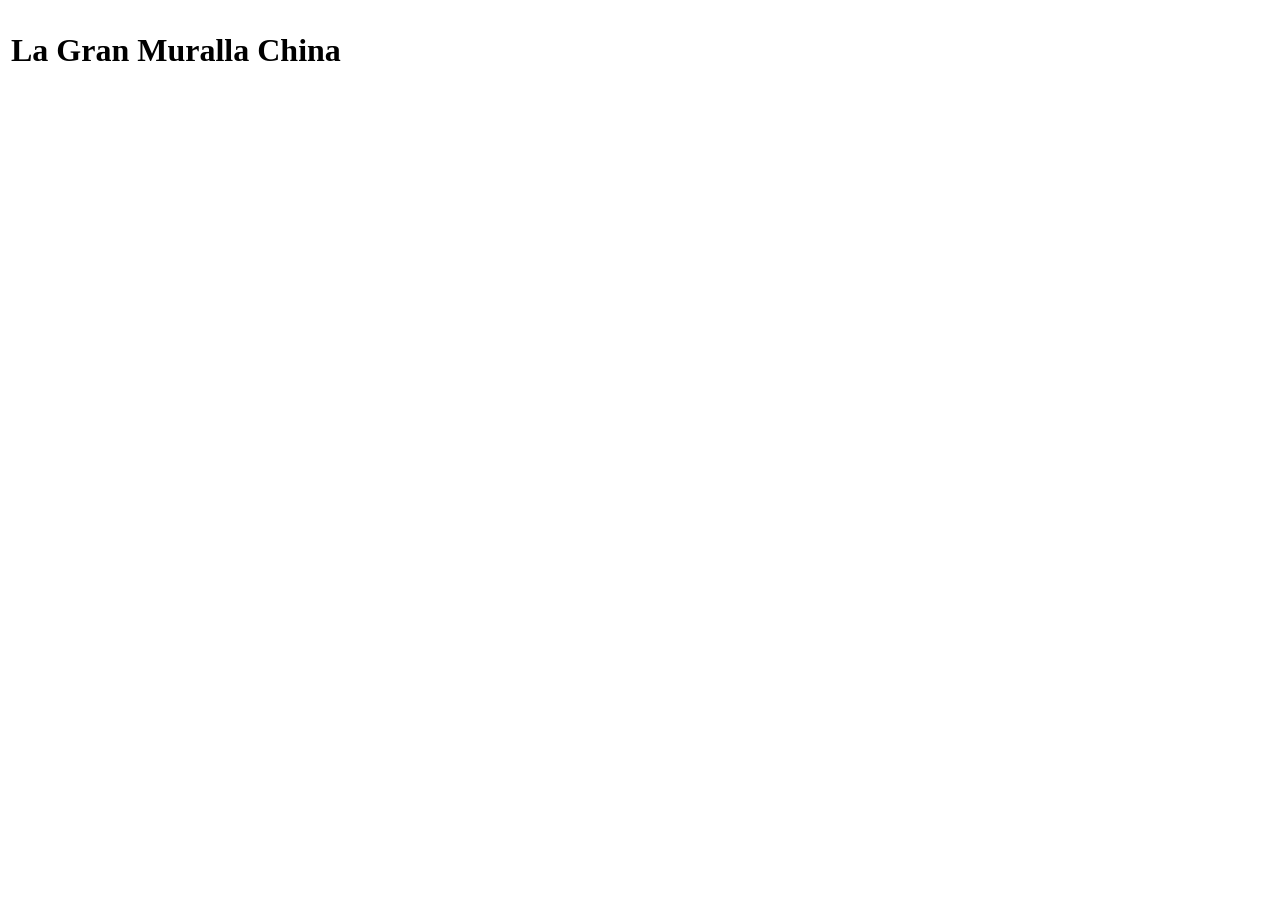
<file: index.html>
<!DOCTYPE html>
<html>
<head>
	<meta charset="utf-8">
	<meta name="viewport" content="width=device-width, initial-scale=1">
	<title>Las 7 Maravillas del Mundo Moderno</title>
</head>
<body>
	<table> 
		<tr>
			<td>
				<h1>La Gran Muralla China</h1>
			</td>
		</tr>
	</table>

</body>
</html>
</file>
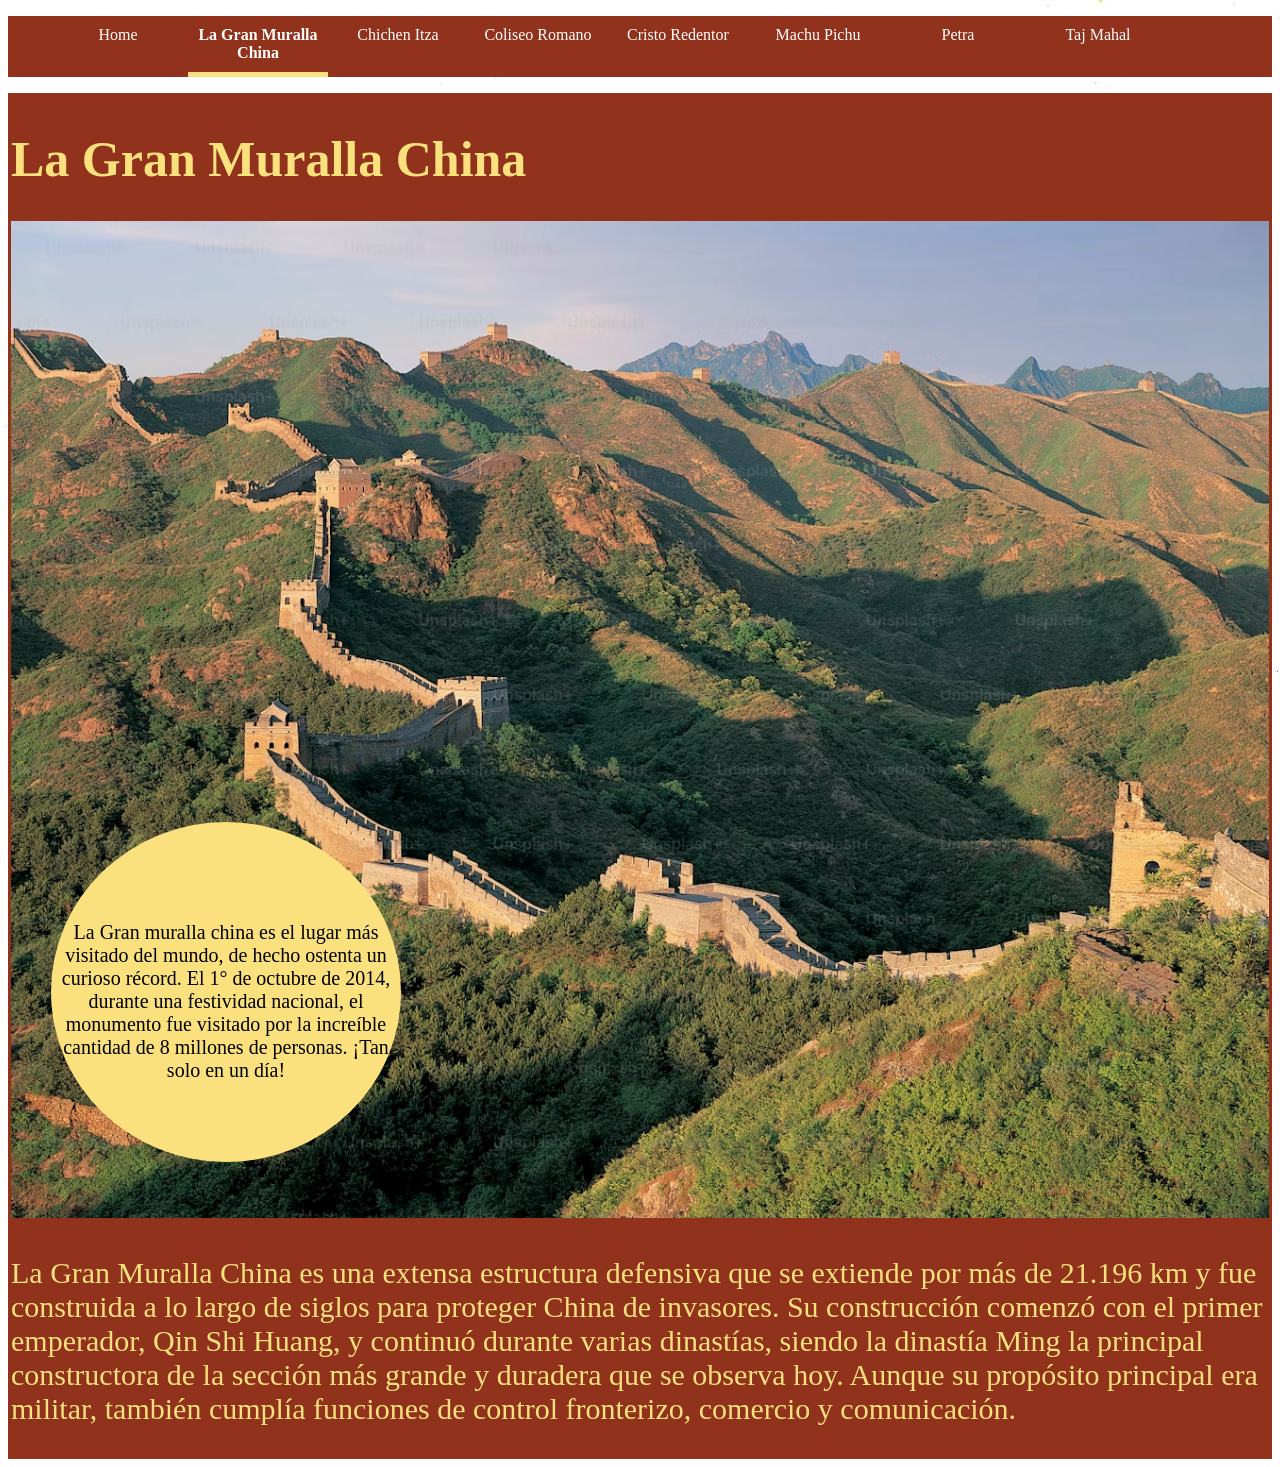
<file: page1.html>
<!DOCTYPE html>
<html>
<head>
	<meta charset="utf-8">
	<meta name="viewport" content="width=device-width, initial-scale=1">
	<title>La Gran Muralla China</title>
	<link rel="stylesheet" type="text/css" href="styles.css1.css">
</head>
<body>
	<ul>
		<li>
			<a href="pagehome.html">
			Home</a>
		</li>

		<li>
			<a href="page1.html" class="active">
			La Gran Muralla China</a>

		</li>

		<li>
			<a href="PAGE2.html">
			Chichen Itza</a>
		</li>

		<li>
			<a href="pagecoliseoromano.html">
			Coliseo Romano</a>
		</li>

		<li>
			<a href="pagecristo.html">
			Cristo Redentor</a>
		</li>

		<li>
			<a href="pagemachu.html">
			Machu Pichu</a>
		</li>

		<li>
			<a href="pagepetra.html">
			Petra</a>
		</li>

		
		<li>
			<a href="pagetaj.html">
			Taj Mahal</a>
		</li>
	</ul>
		
		<table style="background-color: #91321d;">
			<tr >
				<td height="600">

					<h1>La Gran Muralla China</h1>
					<div class="container">
						<div class="overlay">La Gran muralla china es el lugar más visitado del mundo, de hecho ostenta un curioso récord. El 1° de octubre de 2014, durante una festividad nacional, el monumento fue visitado por la increíble cantidad de 8 millones de personas. ¡Tan solo en un día!</div>
						<img src="premium_photo-1664304492320-8359efcaad38.avif" width="100%">
					</div>
					
				</td>
			</tr>
			<tr>
				<td><p> La Gran Muralla China es una extensa estructura defensiva que se extiende por más de 21.196 km y fue construida a lo largo de siglos para proteger China de invasores. Su construcción comenzó con el primer emperador, Qin Shi Huang, y continuó durante varias dinastías, siendo la dinastía Ming la principal constructora de la sección más grande y duradera que se observa hoy. Aunque su propósito principal era militar, también cumplía funciones de control fronterizo, comercio y comunicación.</p></td>
			</tr>
		</table>

</body>
</html>
</file>
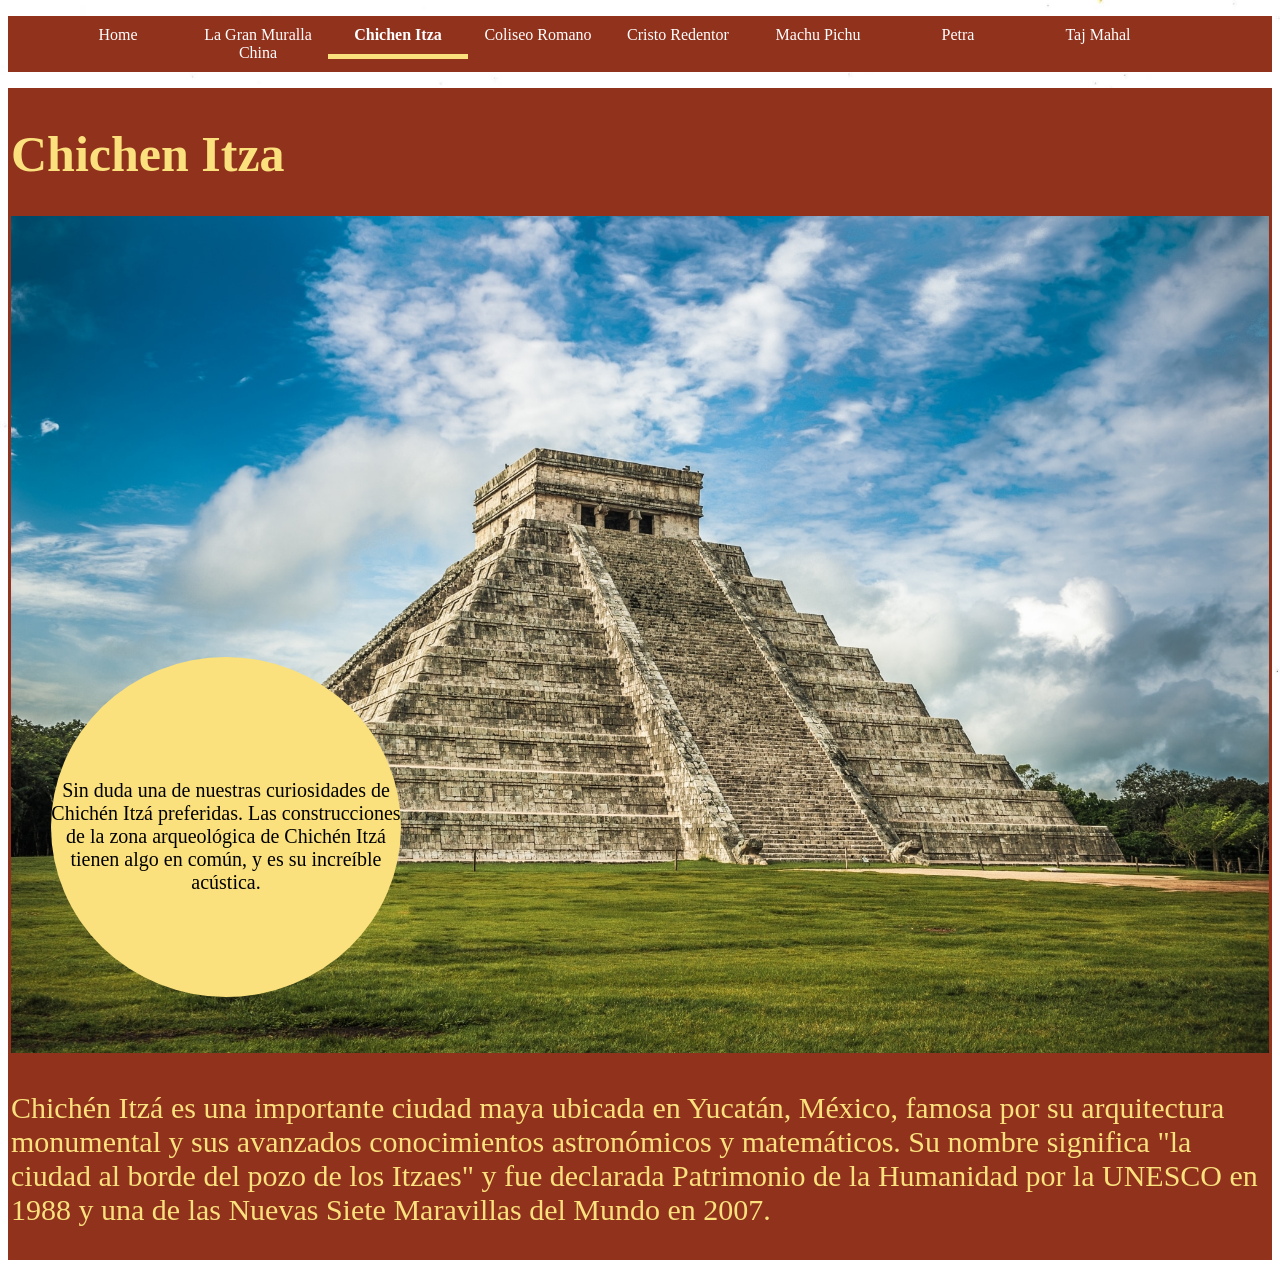
<file: PAGE2.html>
<!DOCTYPE html>
<html>
<head>
	<meta charset="utf-8">
	<meta name="viewport" content="width=device-width, initial-scale=1">
	<title>Chichen Itza</title>
	<link rel="stylesheet" type="text/css" href="styles.css1.css">
</head>
<body>
<ul>
		<li>
			<a href="pagehome.html">
			Home</a>
		</li>
		<li>
			<a href="page1.html">
			La Gran Muralla China</a>
		</li>
		<li>
			<a href="PAGE2.html" class="chichenActive">
			Chichen Itza</a>
		</li>
		<li>
			<a href="pagecoliseoromano.html">
			Coliseo Romano</a>
		</li>
		<li>
			<a href="pagecristo.html">
			Cristo Redentor</a>
		</li>
		<li>
			<a href="pagemachu.html">
			Machu Pichu</a>
		</li>
		<li>
			<a href="pagepetra.html">
			Petra</a>
		</li>
		<li>
			<a href="pagetaj.html">
			Taj Mahal</a>
		</li>
	</ul>
			<table style="background-color: #91321d;">
			<tr >
				<td height="600">
					<h1>Chichen Itza</h1>
					<div class="container">
						<div class="overlay">Sin duda una de nuestras curiosidades de Chichén Itzá preferidas. Las construcciones de la zona arqueológica de Chichén Itzá tienen algo en común, y es su increíble acústica.</div>
					<img src="Chichen-Itza-3.jpg" width="100%">
					<div>
				</td>
			</tr>
			<tr>
				<td><p> Chichén Itzá es una importante ciudad maya ubicada en Yucatán, México, famosa por su arquitectura monumental y sus avanzados conocimientos astronómicos y matemáticos. Su nombre significa "la ciudad al borde del pozo de los Itzaes" y fue declarada Patrimonio de la Humanidad por la UNESCO en 1988 y una de las Nuevas Siete Maravillas del Mundo en 2007.</p></td>
			</tr>
		</table>

</body>
	

</html>
</file>
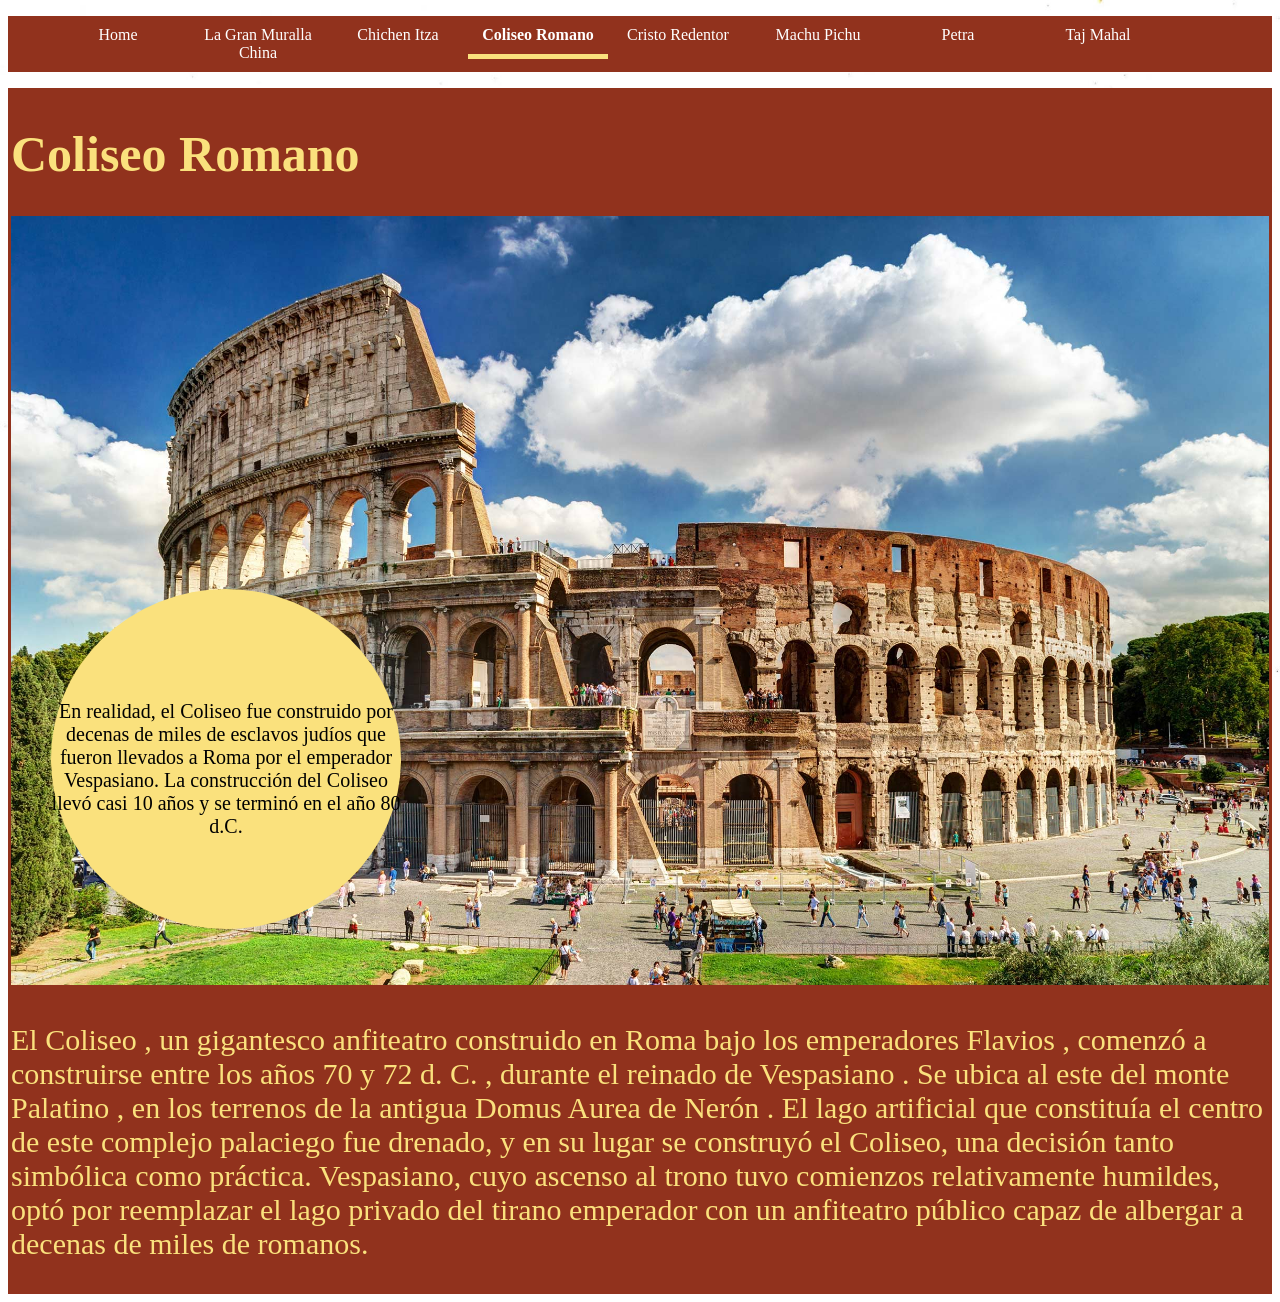
<file: pagecoliseoromano.html>
<!DOCTYPE html>
<html>
<head>
	<meta charset="utf-8">
	<meta name="viewport" content="width=device-width, initial-scale=1">
	<title>Coliseo Romano</title>
	<link rel="stylesheet" type="text/css" href="styles.css1.css">
</head>
<body>
<ul>
		<li>
			<a href="pagehome.html">
			Home</a>
		</li>
		<li>
			<a href="page1.html">
			La Gran Muralla China</a>
		</li>
		<li>
			<a href="PAGE2.html">
			Chichen Itza</a>
		</li>
		<li>
			<a href="pagecoliseoromano.html" class="coliseoActive">
			Coliseo Romano</a>
		</li>
		<li>
			<a href="pagecristo.html">
			Cristo Redentor</a>
		</li>
		<li>
			<a href="pagemachu.html">
			Machu Pichu</a>
		</li>
		<li>
			<a href="pagepetra.html">
			Petra</a>
		</li>
		<li>
			<a href="pagetaj.htmlpagetaj.html">
			Taj Mahal</a>
		</li>
	</ul>
	<table style="background-color: #91321d;">
			<tr >
				<td height="600">
					<h1>Coliseo Romano</h1>
					<div class="container">
						<div class="overlay">En realidad, el Coliseo fue construido por decenas de miles de esclavos judíos que fueron llevados a Roma por el emperador Vespasiano. La construcción del Coliseo llevó casi 10 años y se terminó en el año 80 d.C.</div>
					<img src="Coliseo-Romano.jpg" width="100%">
					<div>
				</td>
			</tr>
			<tr>
				<td><p> El Coliseo , un gigantesco anfiteatro construido en Roma bajo los emperadores Flavios , comenzó a construirse entre los años 70 y 72 d. C. , durante el reinado de Vespasiano . Se ubica al este del monte Palatino , en los terrenos de la antigua Domus Aurea de Nerón . El lago artificial que constituía el centro de este complejo palaciego fue drenado, y en su lugar se construyó el Coliseo, una decisión tanto simbólica como práctica. Vespasiano, cuyo ascenso al trono tuvo comienzos relativamente humildes, optó por reemplazar el lago privado del tirano emperador con un anfiteatro público capaz de albergar a decenas de miles de romanos.</p></td>
			</tr>
		</table>
</body>
</html>
</file>
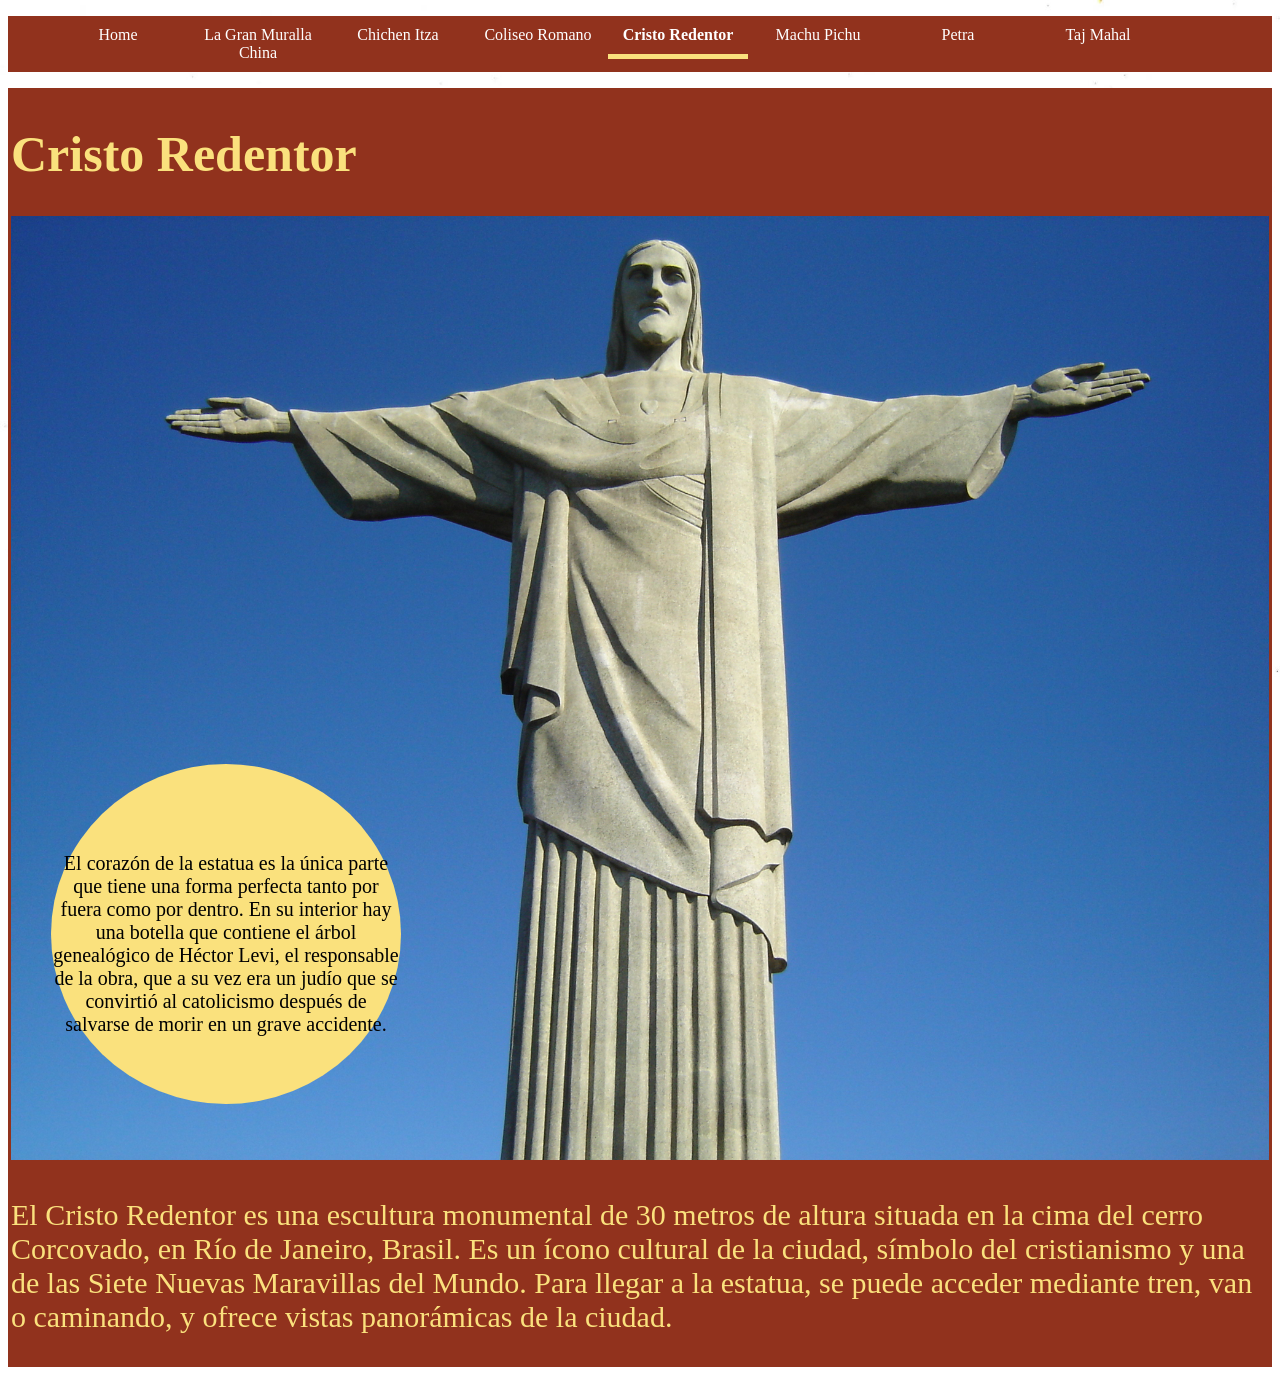
<file: pagecristo.html>
<!DOCTYPE html>
<html>
<head>
	<meta charset="utf-8">
	<meta name="viewport" content="width=device-width, initial-scale=1">
	<title>Cristo Redentor</title>
	<link rel="stylesheet" type="text/css" href="styles.css1.css">
</head>
<body>
	<ul>
		<li>
			<a href="pagehome.html">
			Home</a>
		</li>

		<li>
			<a href="page1.html">
			La Gran Muralla China</a>

		</li>

		<li>
			<a href="PAGE2.html">
			Chichen Itza</a>
		</li>

		<li>
			<a href="pagecoliseoromano.html">
			Coliseo Romano</a>
		</li>

		<li>
			<a href="pagecristo.html" class="cristoActive">
			Cristo Redentor</a>
		</li>

		<li>
			<a href="pagemachu.html">
			Machu Pichu</a>
		</li>

		<li>
			<a href="pagepetra.html">
			Petra</a>
		</li>

		
		<li>
			<a href="pagetaj.html">
			Taj Mahal</a>
		</li>
	</ul>

		<table style="background-color: #91321d;">
			<tr >
				<td height="600">
					<h1>Cristo Redentor</h1>
					<div class="container">
						<div class="overlay">El corazón de la estatua es la única parte que tiene una forma perfecta tanto por fuera como por dentro. En su interior hay una botella que contiene el árbol genealógico de Héctor Levi, el responsable de la obra, que a su vez era un judío que se convirtió al catolicismo después de salvarse de morir en un grave accidente.</div>
						<img src="Cristo_Redentor_Rio_de_Janeiro_2.jpg" width="100%">
					<div>
				</td>
			</tr>
			<tr>
				<td><p> El Cristo Redentor es una escultura monumental de 30 metros de altura situada en la cima del cerro Corcovado, en Río de Janeiro, Brasil. Es un ícono cultural de la ciudad, símbolo del cristianismo y una de las Siete Nuevas Maravillas del Mundo. Para llegar a la estatua, se puede acceder mediante tren, van o caminando, y ofrece vistas panorámicas de la ciudad. </p></td>
			</tr>
		</table>
</body>
</html>
</file>
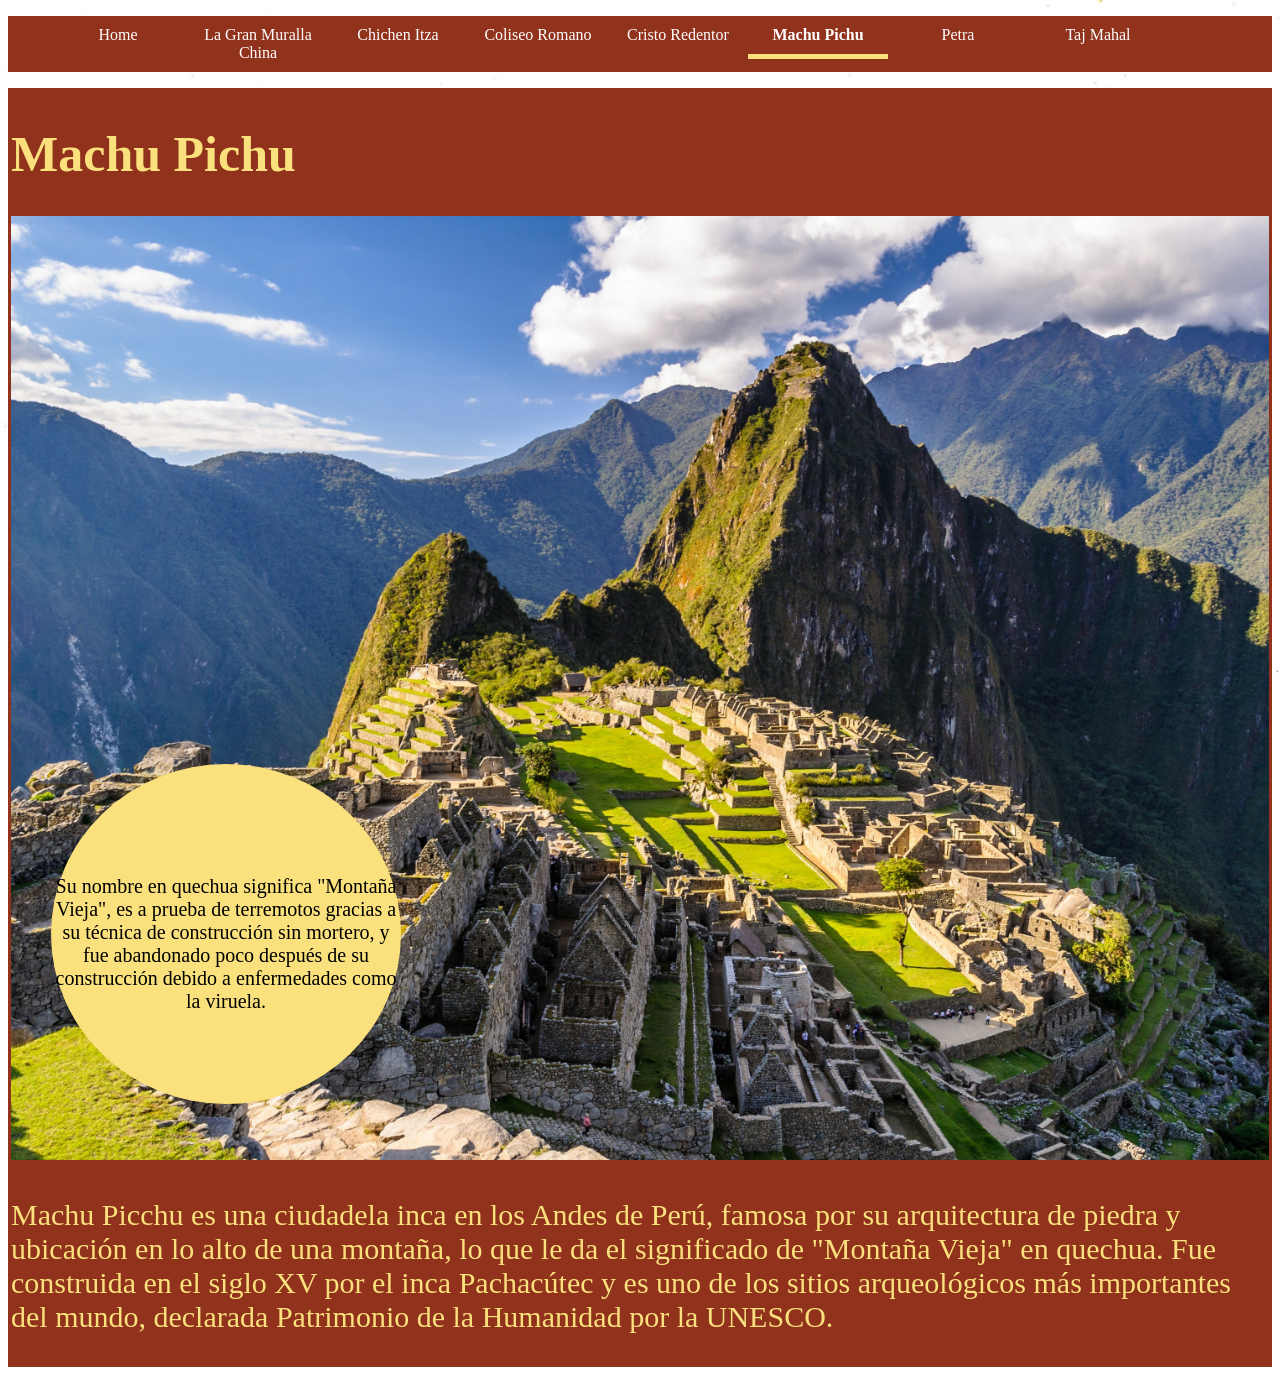
<file: pagemachu.html>
<!DOCTYPE html>
<html>
<head>
	<meta charset="utf-8">
	<meta name="viewport" content="width=device-width, initial-scale=1">
	<title>Machu Pichu</title>
	<link rel="stylesheet" type="text/css" href="styles.css1.css">
</head>
<body>
	<ul>
		<li>
			<a href="pagehome.html">
			Home</a>
		</li>

		<li>
			<a href="page1.html">
			La Gran Muralla China</a>

		</li>

		<li>
			<a href="PAGE2.html">
			Chichen Itza</a>
		</li>

		<li>
			<a href="pagecoliseoromano.html">
			Coliseo Romano</a>
		</li>

		<li>
			<a href="pagecristo.html">
			Cristo Redentor</a>
		</li>

		<li>
			<a href="pagemachu.html" class="machuActive">
			Machu Pichu</a>
		</li>

		<li>
			<a href="pagepetra.html">
			Petra</a>
		</li>

		
		<li>
			<a href="pagetaj.html">
			Taj Mahal</a>
		</li>
	</ul>

		<table style="background-color: #91321d;">
			<tr >
				<td height="600">
					<h1>Machu Pichu</h1>
					<div class="container">
						<div class="overlay">Su nombre en quechua significa "Montaña Vieja", es a prueba de terremotos gracias a su técnica de construcción sin mortero, y fue abandonado poco después de su construcción debido a enfermedades como la viruela.</div>
						<img src="Machu_Picchu_Peru.jpg" width="100%">
					<div>
				</td>
			</tr>
			<tr>
				<td><p> Machu Picchu es una ciudadela inca en los Andes de Perú, famosa por su arquitectura de piedra y ubicación en lo alto de una montaña, lo que le da el significado de "Montaña Vieja" en quechua. Fue construida en el siglo XV por el inca Pachacútec y es uno de los sitios arqueológicos más importantes del mundo, declarada Patrimonio de la Humanidad por la UNESCO. </p></td>
			</tr>
		</table>

</body>
</html>
</file>
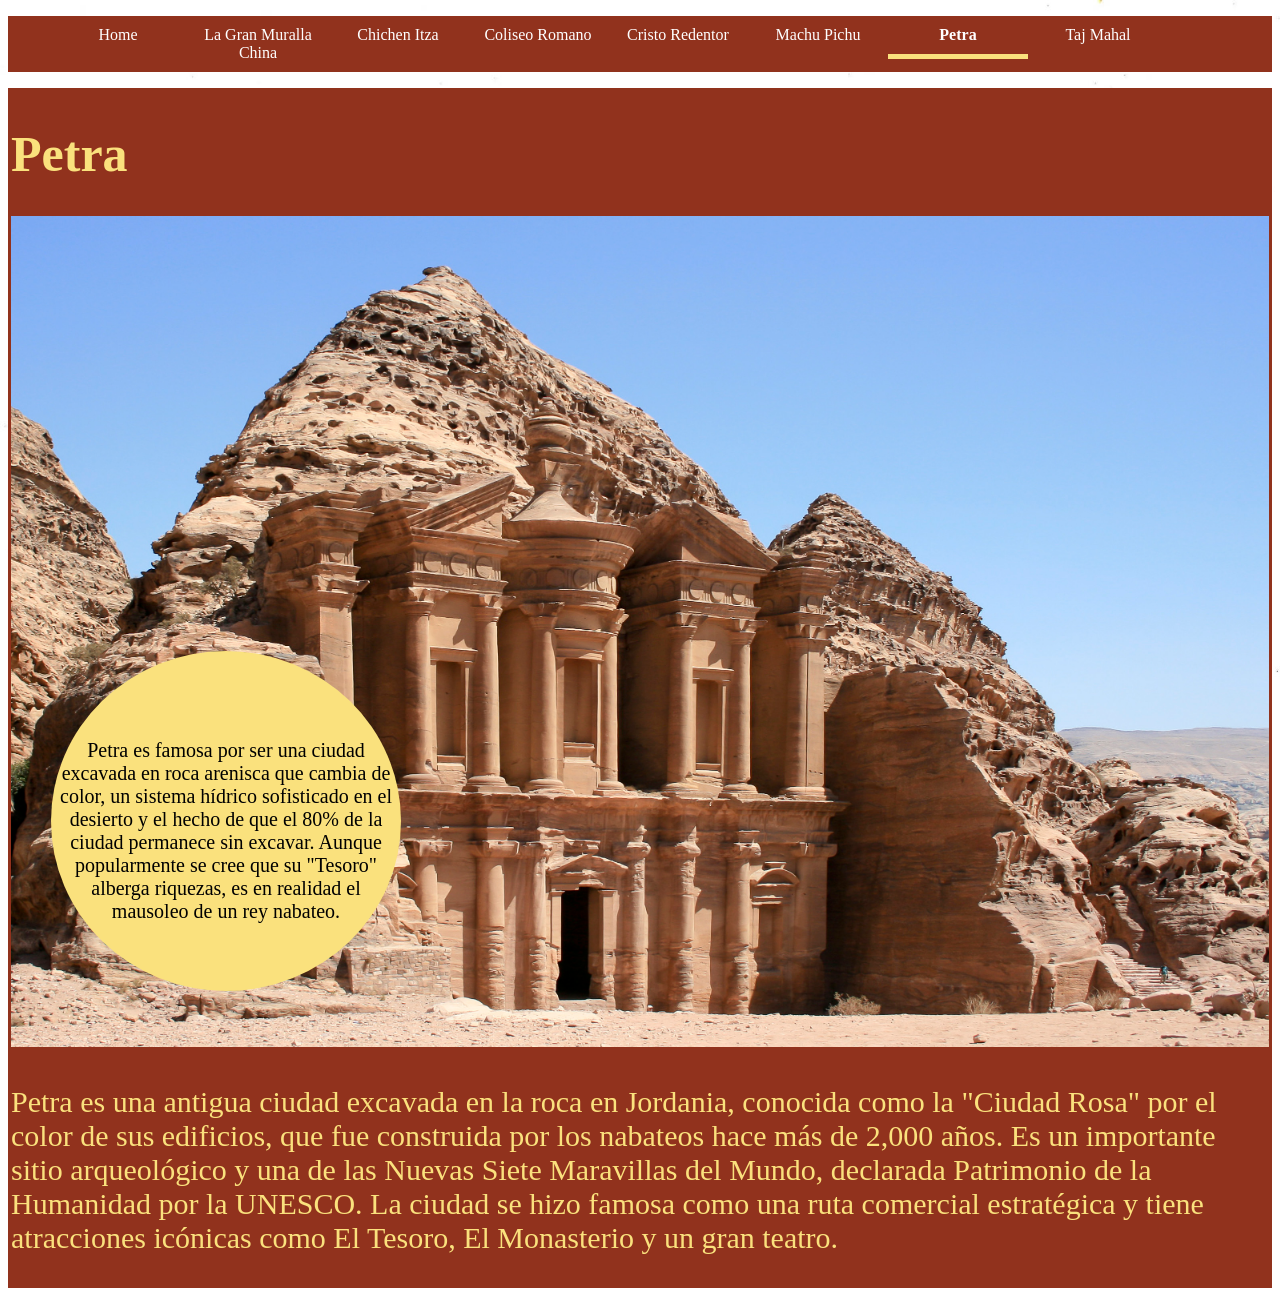
<file: pagepetra.html>
<!DOCTYPE html>
<html>
<head>
	<meta charset="utf-8">
	<meta name="viewport" content="width=device-width, initial-scale=1">
	<title>Machu Pichu</title>
	<link rel="stylesheet" type="text/css" href="styles.css1.css">
</head>
<body>
	<ul>
		<li>
			<a href="pagehome.html">
			Home</a>
		</li>

		<li>
			<a href="page1.html">
			La Gran Muralla China</a>

		</li>

		<li>
			<a href="PAGE2.html">
			Chichen Itza</a>
		</li>

		<li>
			<a href="pagecoliseoromano.html">
			Coliseo Romano</a>
		</li>

		<li>
			<a href="pagecristo.html">
			Cristo Redentor</a>
		</li>

		<li>
			<a href="pagemachu.html">
			Machu Pichu</a>
		</li>

		<li>
			<a href="pagepetra.html" class="petraActive">
			Petra</a>
		</li>

		
		<li>
			<a href="pagetaj.html">
			Taj Mahal</a>
		</li>
	</ul>

		<table style="background-color: #91321d;">
			<tr >
				<td height="600">
					<h1>Petra</h1>
					<div class="container">
						<div class="overlay">Petra es famosa por ser una ciudad excavada en roca arenisca que cambia de color, un sistema hídrico sofisticado en el desierto y el hecho de que el 80% de la ciudad permanece sin excavar. Aunque popularmente se cree que su "Tesoro" alberga riquezas, es en realidad el mausoleo de un rey nabateo.</div>
						<img src="_Petra,_Jordan8.jpg" width="100%">
					<div>
				</td>
			</tr>
			<tr>
				<td><p> Petra es una antigua ciudad excavada en la roca en Jordania, conocida como la "Ciudad Rosa" por el color de sus edificios, que fue construida por los nabateos hace más de 2,000 años. Es un importante sitio arqueológico y una de las Nuevas Siete Maravillas del Mundo, declarada Patrimonio de la Humanidad por la UNESCO. La ciudad se hizo famosa como una ruta comercial estratégica y tiene atracciones icónicas como El Tesoro, El Monasterio y un gran teatro.  </p></td>
			</tr>
		</table>

</body>
</html>
</file>
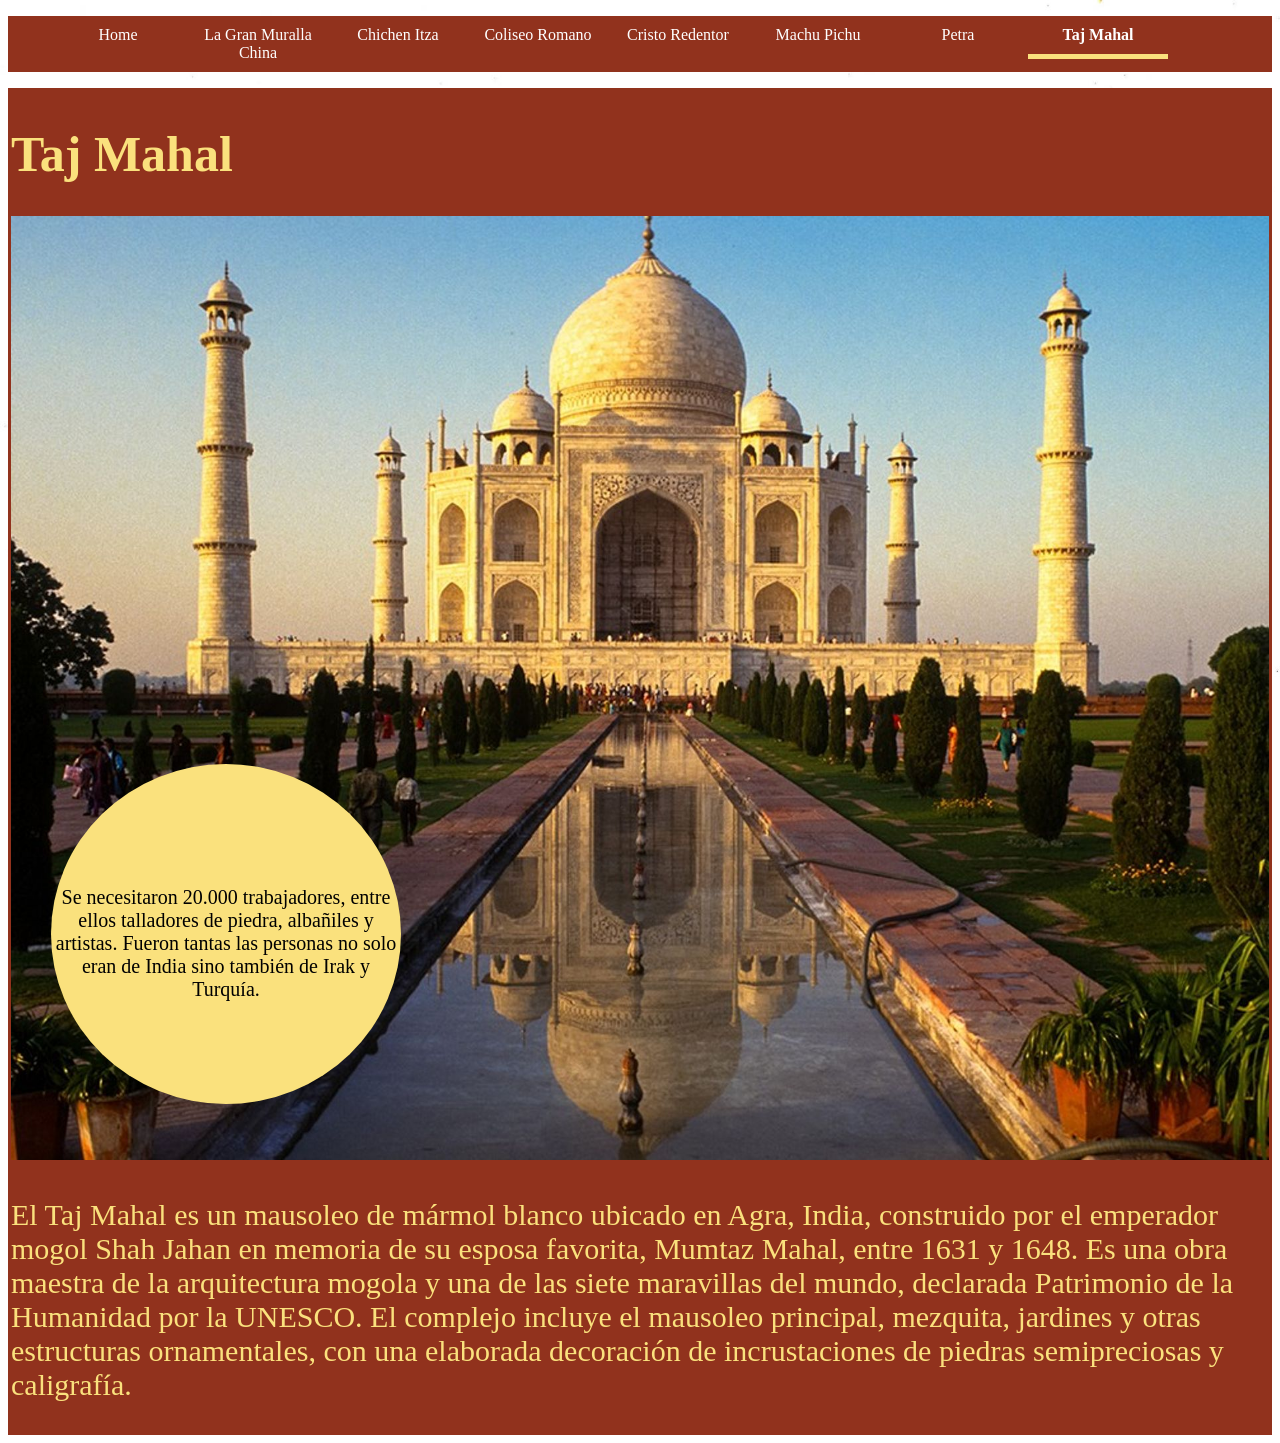
<file: pagetaj.html>
<!DOCTYPE html>
<html>
<head>
	<meta charset="utf-8">
	<meta name="viewport" content="width=device-width, initial-scale=1">
	<title>Taj Mahal</title>
	<link rel="stylesheet" type="text/css" href="styles.css1.css">
</head>
<body>
	<ul>
		<li>
			<a href="pagehome.html">
			Home</a>
		</li>

		<li>
			<a href="page1.html">
			La Gran Muralla China</a>

		</li>

		<li>
			<a href="PAGE2.html">
			Chichen Itza</a>
		</li>

		<li>
			<a href="pagecoliseoromano.html">
			Coliseo Romano</a>
		</li>

		<li>
			<a href="pagecristo.html">
			Cristo Redentor</a>
		</li>

		<li>
			<a href="pagemachu.html">
			Machu Pichu</a>
		</li>

		<li>
			<a href="pagepetra.html" >
			Petra</a>
		</li>

		
		<li>
			<a href="pagetaj.html" class="tajActive">
			Taj Mahal</a>
		</li>
	</ul>

		<table style="background-color: #91321d;">
			<tr >
				<td height="600">
					<h1>Taj Mahal</h1>
					<div class="container">
						<div class="overlay">Se necesitaron 20.000 trabajadores, entre ellos talladores de piedra, albañiles y artistas. Fueron tantas las personas no solo eran de India sino también de Irak y Turquía.</div>
						<img src="93080.jpg" width="100%">
					<div>
				</td>
			</tr>
			<tr>
				<td><p> El Taj Mahal es un mausoleo de mármol blanco ubicado en Agra, India, construido por el emperador mogol Shah Jahan en memoria de su esposa favorita, Mumtaz Mahal, entre 1631 y 1648. Es una obra maestra de la arquitectura mogola y una de las siete maravillas del mundo, declarada Patrimonio de la Humanidad por la UNESCO. El complejo incluye el mausoleo principal, mezquita, jardines y otras estructuras ornamentales, con una elaborada decoración de incrustaciones de piedras semipreciosas y caligrafía.   </p></td>
			</tr>
		</table>

</body>
</html>
</file>
<file: styles.css1.css>
ul{
	list-style-type: none;
	background-color: #91321d;
	overflow: hidden;
}
ul li{
	float: left;
	text-align: center;
	
}
ul li a{
	text-decoration: none;
	display: block;
	width: 120px;
	padding: 10px;
	color: #fff;
}

ul li a:hover{
	background-color: #f5e9b8;
	display: block;

}
.active{
	font-weight: bold;
	border-bottom: solid 5px #fae17d;
}
.chichenActive{
	font-weight: bold;
	border-bottom: solid 5px #fae17d;
}
.coliseoActive{
	font-weight: bold;
	border-bottom: solid 5px #fae17d;
}
.cristoActive{
	font-weight: bold;
	border-bottom: solid 5px #fae17d;
}
.machuActive{
	font-weight: bold;
	border-bottom: solid 5px #fae17d;
}
.petraActive{
	font-weight: bold;
	border-bottom: solid 5px #fae17d;
}
.tajActive{
	font-weight: bold;
	border-bottom: solid 5px #fae17d;
}
.homeActive{
	font-weight: bold;
	border-bottom: solid 5px #fae17d;
}
body{
	background-image: url(hojablanca.jpg);
	background-repeat: no-repeat;
	background-size: 100%;

}

h1{
	color: #fae17d;
	text text-a93blign: bottom;
	font-size: 50px;
}

body{
	font
}
p{
	font-size: 30px;
  font-family: "Metamorphous", serif;
  font-weight: 400;
  font-style: normal;
  color: #fae17d;
}
.container{
	position: relative;
}
.overlay{
	position: absolute;
	left: 40px;
	bottom: 60px;
	font-size: 15pt;
	text-align: center;
	width: 350px;
  	height: 320px;
 	background-color: #fae17d;
  	border-radius: 50%;
  	display: flex;
  	justify-content: center; /* Centers content horizontally */
  	align-items: center;    /* Centers content vertically */
  	padding-top: 20px;
}
.slider {
  width: 300px;
  text-align: center;
  overflow: hidden;
}

.slides {
  display: flex;
  
  overflow-x: auto;
  scroll-snap-type: x mandatory;
   
  scroll-behavior: smooth;


}

.slides > div {
  scroll-snap-align: start;
  flex-shrink: 0;
  width: 300px;
  height: 300px;
  margin-right: 50px;
  border-radius: 10px;
  background: #eee;
  transform-origin: center center;
  transform: scale(1);
  transition: transform 0.5s;
  position: relative;
  
  display: flex;
  justify-content: center;
  align-items: center;
  font-size: 100px;
}

.slides img {
  object-fit: cover;
  position: absolute;
  top: 0;
  left: 0;
  width: 100%;
  height: 100%;
}

.slider > a {
  display: inline-flex;
  width: 1.5rem;
  height: 1.5rem;
  background: white;
  text-decoration: none;
  align-items: center;
  justify-content: center;
  border-radius: 50%;
  margin: 0 0 0.5rem 0;
  position: relative;
}
.slider > a:active {
  top: 1px;
}
.slider > a:focus {
  background: #000;
}
</file>
